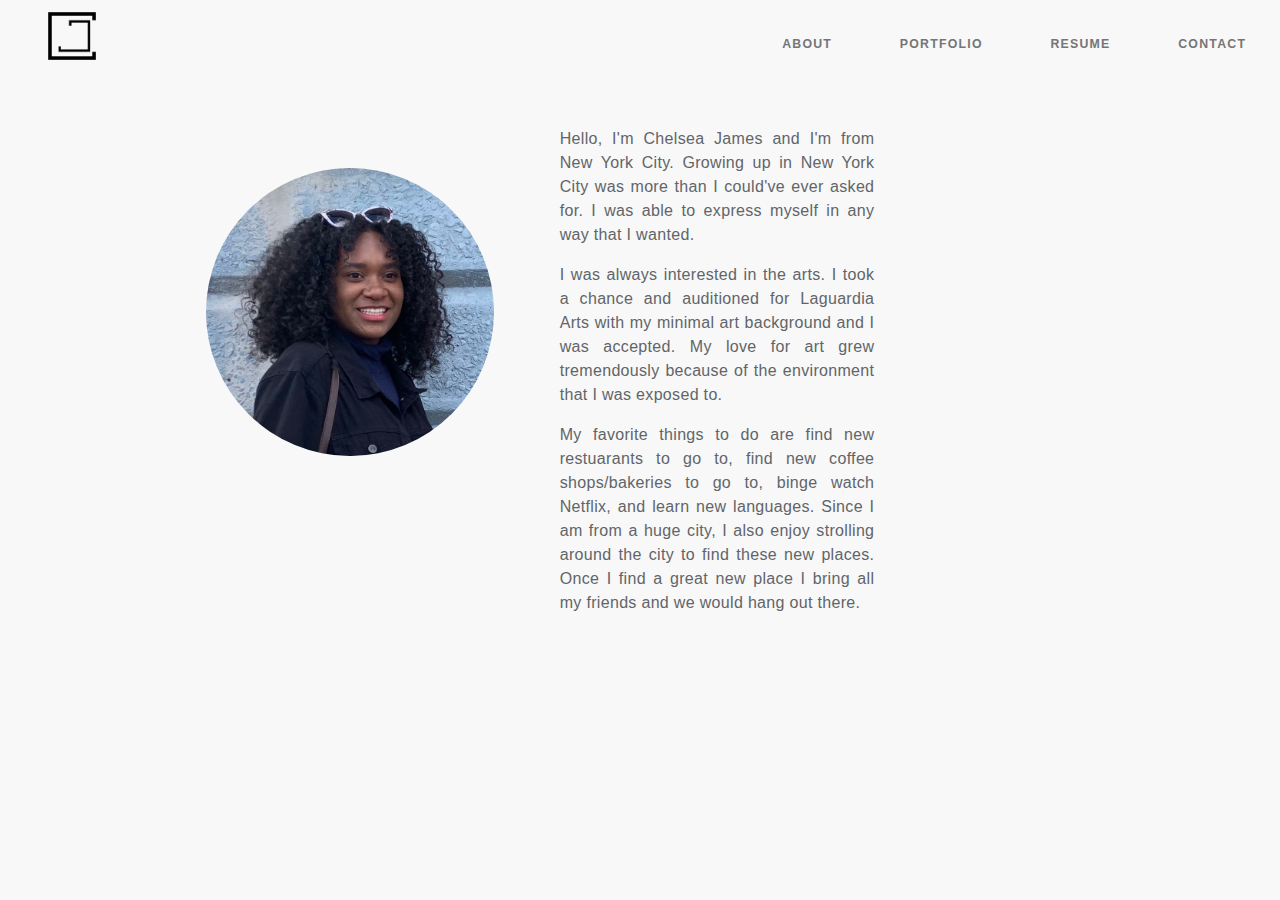
<file: lab/about.html>
<!DOCTYPE html>
<html>

<head>
    <title>Chelsea James | About</title>
    <meta charset="UTF-8">
    <meta name="description" content="" />
    <meta name="keywords" content="" />
    <meta name="viewport" content="width=device-width, initial-scale=1" />
    <link rel=" stylesheet" href="main.css">
</head>

<body>


    <nav role="navigation">
        <div id="menuToggle">

            <input type="checkbox" />

            <span></span>
            <span></span>
            <span></span>

            <ul id="menu">
                <a href="about.html">
                    <li>About</li>
                </a>
                <a href="portfolio.html">
                    <li>Portfolio</li>
                </a>
                <a href="resume.html">
                    <li>Resume</li>
                </a>
                <a href="contact.html">
                    <li>Contact</li>
                </a>
            </ul>
        </div>
    </nav>

    <header>
        <ul>

            <li><a href="contact.html">Contact</a></li>
            <li><a href="resume.html">Resume</a></li>
            <li><a href="portfolio.html">Portfolio</a></li>
            <li><a href="about.html">About</a></li>
        </ul>
    </header>
    <div id="wrapper">
        <div id="logo">
            <a class="logo" href="./index.html"><img src="images/logo.png" alt="Logo" a href="index.html"></a>
            <!--            <img src="images/logo.png" alt="Logo" a href="index.html">-->
        </div>

        <div class="super-about">
            <div class="about-image">
                <img src="images/chelseajames.jpg" alt="Image of Chelsea James" class="profile-pic">
            </div>

            <div class="about">

                <p>Hello, I'm Chelsea James and I'm from New York City. Growing up in New York City was more than I could've ever asked for. I was able to express myself in any way that I wanted. </p>

                <p>I was always interested in the arts. I took a chance and auditioned for Laguardia Arts with my minimal art background and I was accepted. My love for art grew tremendously because of the environment that I was exposed to. </p>
                <p>
                    My favorite things to do are find new restuarants to go to, find new coffee shops/bakeries to go to, binge watch Netflix, and learn new languages. Since I am from a huge city, I also enjoy strolling around the city to find these new places. Once I find a great new place I bring all my friends and we would hang out there.
                </p>

            </div>
        </div>

    </div>

</body></html>
</file>
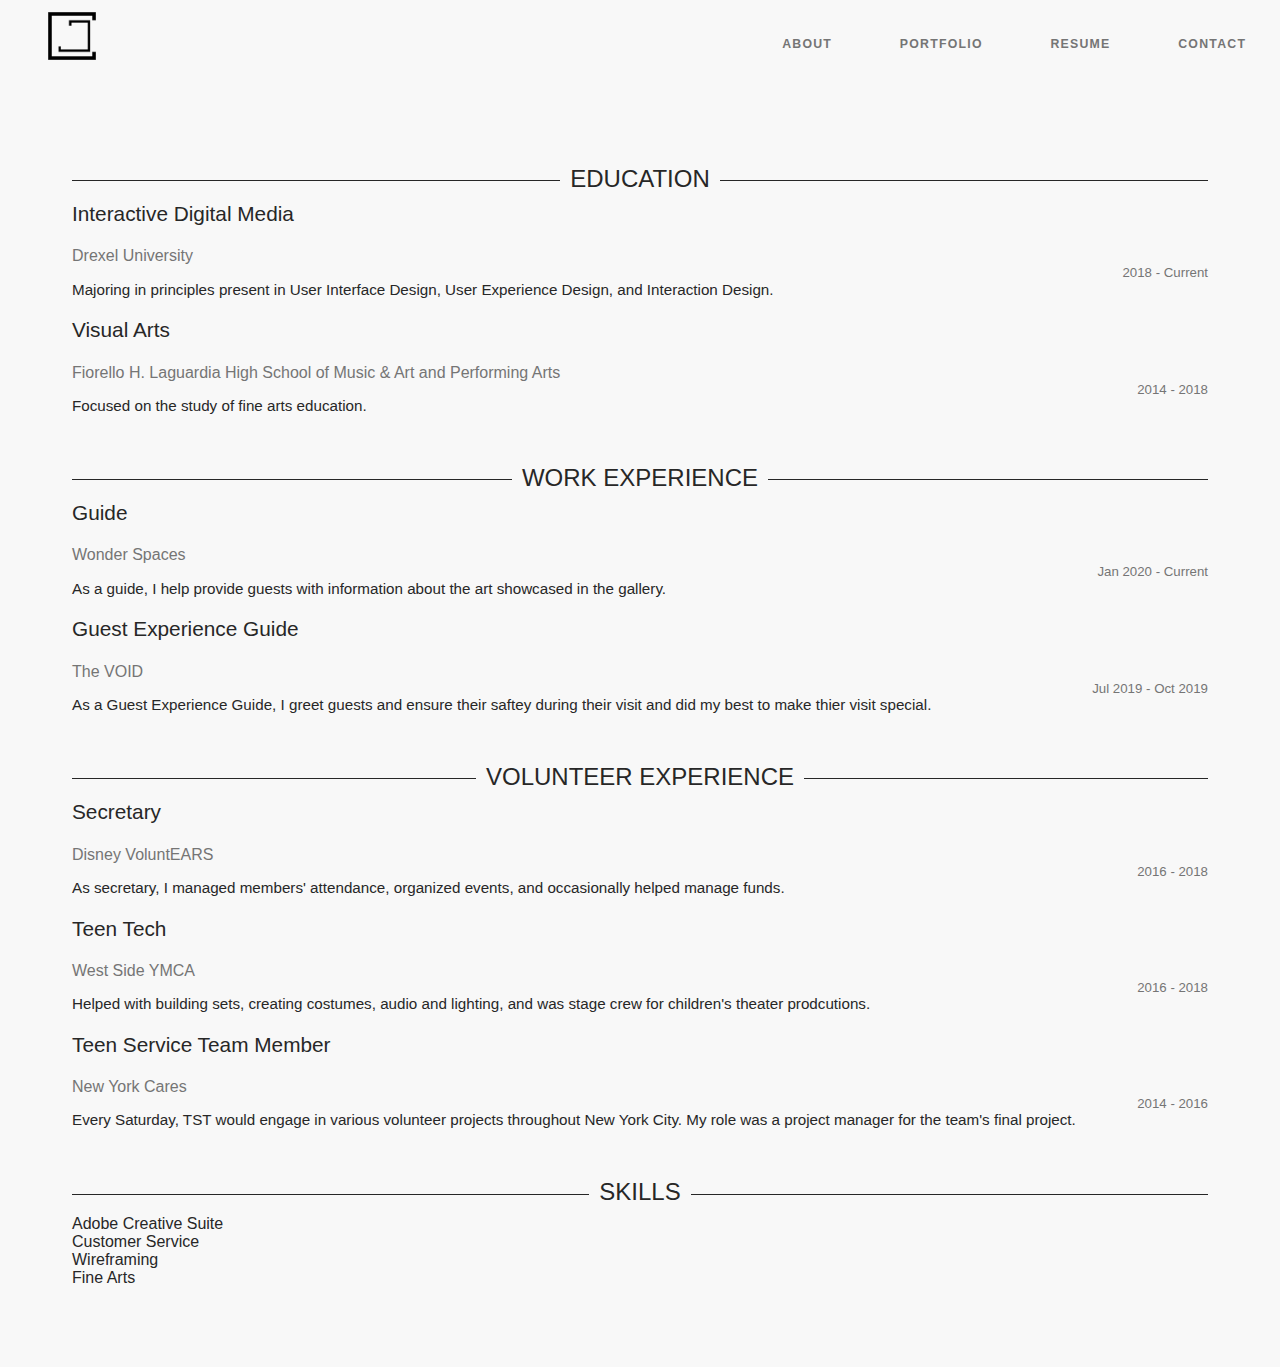
<file: lab/resume.html>
<!DOCTYPE html>
<html>

<head>
    <title>Chelsea James | Resume</title>
    <meta charset="UTF-8">
    <meta name="description" content="" />
    <meta name="keywords" content="" />
    <meta name="viewport" content="width=device-width, initial-scale=1" />
    <link rel=" stylesheet" href="main.css">
</head>

<body>
    <!--  Made by Erik Terwan -->
    <!--  24th of November 2015 -->
    <!--  Mods by Jervis Thompson-->
    <!----  Mobile and Non-Mobile Navagation Menus -->
    <!----  Jan 2020-->
    <!--  MIT License -->

    <nav role="navigation">
        <div id="menuToggle">
            <!--
    A fake / hidden checkbox is used as click reciever,
    so you can use the :checked selector on it.
    -->
            <input type="checkbox" />

            <!--
    Some spans to act as a hamburger.

    They are acting like a real hamburger,
    not that McDonalds stuff.
    -->
            <span></span>
            <span></span>
            <span></span>

            <!--
    Too bad the menu has to be inside of the button
    but hey, it's pure CSS magic.
    -->
            <ul id="menu">
                <a href="about.html">
                    <li>About</li>
                </a>
                <a href="portfolio.html">
                    <li>Portfolio</li>
                </a>
                <a href="resume.html">
                    <li>Resume</li>
                </a>
                <a href="contact.html">
                    <li>Contact</li>
                </a>
            </ul>
        </div>
    </nav>

    <header>
        <ul>
            <!--  Highlight current page with .current  -->
            <li><a href="contact.html">Contact</a></li>
            <li><a href="resume.html">Resume</a></li>
            <li><a href="portfolio.html">Portfolio</a></li>
            <li><a href="about.html">About</a></li>
        </ul>
    </header>
    <div id="wrapper">
        <div id="logo">
            <a class="logo" href="index.html"><img src="images/logo.png" alt="Logo" a href="index.html"></a>
            <!--            <img src="images/logo.png" alt="Logo">-->
        </div>
        <div id="resume-content">
            <h2><span>Education</span></h2>
            <h3> Interactive Digital Media</h3>
            <h4> Drexel University</h4>
            <h5> 2018 - Current</h5>
            <p> Majoring in principles present in User Interface Design, User Experience Design, and Interaction Design.</p>


            <h3> Visual Arts</h3>
            <h4> Fiorello H. Laguardia High School of Music &amp Art and Performing Arts</h4>
            <h5> 2014 - 2018</h5>
            <p> Focused on the study of fine arts education.</p>

            <h2><span>Work Experience</span></h2>
            <h3> Guide</h3>
            <h4> Wonder Spaces</h4>
            <h5>Jan 2020 - Current</h5>
            <p> As a guide, I help provide guests with information about the art showcased in the gallery. </p>
            <h3> Guest Experience Guide</h3>
            <h4> The VOID</h4>
            <h5> Jul 2019 - Oct 2019</h5>
            <p> As a Guest Experience Guide, I greet guests and ensure their saftey during their visit and did my best to make thier visit special.</p>

            <h2><span>Volunteer Experience</span></h2>
            <h3>Secretary</h3>
            <h4>Disney VoluntEARS</h4>
            <h5> 2016 - 2018</h5>
            <p>As secretary, I managed members' attendance, organized events, and occasionally helped manage funds.</p>

            <h3>Teen Tech</h3>
            <h4>West Side YMCA</h4>
            <h5> 2016 - 2018</h5>
            <p>Helped with building sets, creating costumes, audio and lighting, and was stage crew for children's theater prodcutions.</p>

            <h3>Teen Service Team Member</h3>
            <h4>New York Cares</h4>
            <h5> 2014 - 2016</h5>
            <p>Every Saturday, TST would engage in various volunteer projects throughout New York City. My role was a project manager for the team's final project.</p>
            <h2><span>Skills</span></h2>
            <ul>
                <li>Adobe Creative Suite</li>
                <li>Customer Service</li>
                <li>Wireframing</li>
                <li>Fine Arts</li>
                <li></li>
            </ul>

        </div>

    </div>

</body></html>
</file>
<file: lab/main.css>
:root {
    --background: #f8f8f8;
    --light-grey: #757575;
    --grey: #616569;
    --dark-grey: #272727;
}

html {
    box-sizing: border-box
}

*,
*:before,
*:after {
    box-sizing: inherit;
}

#superduper {
    max-width: 1200px;
    margin: auto;
}

body {
    margin: 0;
    padding: 0;

    /* make it look decent enough */
    background: #f8f8f8;
    color: #272727;
    font-family: "Avenir Next", "Avenir", sans-serif;

    overflow-x: hidden;
}

#menuToggle {
    display: block;
    position: relative;
    top: 0em;


    /* left: 50px; */
    right: 30px;
    float: right;

    z-index: 1;

    -webkit-user-select: none;
    user-select: none;
}

#menuToggle a {

    text-decoration: none;
    color: #232323;

    transition: color 0.3s ease;
}

#menuToggle a:hover {
    color: var(--grey);
}


#menuToggle input {
    display: block;
    width: 40px;
    height: 32px;
    position: absolute;
    top: -7px;
    right: -5px;
    cursor: pointer;

    opacity: 0;
    /* hide this */
    z-index: 2;

    -webkit-touch-callout: none;
}


#menuToggle span {
    display: block;
    width: 33px;
    height: 4px;
    margin-bottom: 5px;
    position: relative;

    background: #272727;
    border-radius: 3px;

    z-index: 1;

    transform-origin: 4px 0px;

    transition: transform 0.5s cubic-bezier(0.77, 0.2, 0.05, 1.0),
        background 0.5s cubic-bezier(0.77, 0.2, 0.05, 1.0),
        opacity 0.55s ease;
}

#menuToggle span:first-child {
    transform-origin: 0% 0%;
}

#menuToggle span:nth-last-child(2) {
    transform-origin: 0% 100%;
}

/* 
 * Transform all the slices of hamburger
 * into a crossmark.
 */
#menuToggle input:checked ~ span {
    opacity: 1;
    transform: rotate(45deg) translate(-2px, -1px);
    background: #232323;
}

/*
 * But let's hide the middle one.
 */
#menuToggle input:checked ~ span:nth-last-child(3) {
    opacity: 0;
    transform: rotate(0deg) scale(0.2, 0.2);
}

/*
 * Ohyeah and the last one should go the other direction
 */
#menuToggle input:checked ~ span:nth-last-child(2) {
    transform: rotate(-45deg) translate(0, -1px);
}

/*
 * Jervo .. Make this absolute positioned
 * at the top right of the screen
 */
#menu {
    position: absolute;
    width: 300px;
    /* margin: -100px 0 0 -50px; */
    margin: -100px 0 0 -200px;
    padding: 50px;
    padding-top: 125px;

    background: #ededed;
    list-style-type: none;
    -webkit-font-smoothing: antialiased;
    /* to stop flickering of text in safari */

    transform-origin: 0% 0%;
    /* transform: translate(-100%, 0); */
    transform: translate(100%, 0);

    transition: transform 0.5s cubic-bezier(0.77, 0.2, 0.05, 1.0);
}

#menu li {
    padding: 10px 0;
    font-size: 22px;
    font-weight: 440;
    text-transform: uppercase;

}


/*
 * And let's slide it in by adding or removing the tranform
 */
#menuToggle input:checked ~ ul {
    transform: none;
}

/* NONE MOBILE NAV MENU */

header {
    display: none;

}

header ul {
    list-style-type: none;
    margin: 0;
    padding: 0;
    overflow: hidden;
    font-weight: 550;
}

header li {
    float: right;
    font-size: .77em;
    text-align: right;
    padding: 1em .75em;
    letter-spacing: 0.1em;
    text-transform: uppercase;
}

header li a {
    display: inline-block;
    color: var(--light-grey);
    text-align: center;
    padding: 2em;
    text-decoration: none;
}

header li a:hover {
    color: var(--dark-grey);
    text-decoration: underline;
}

img {
    max-width: 100%;
}

#post {
    max-width: 480px;
    margin: auto;
    padding: 1em 0;

}

#content {
    margin: 0 .5em;
}

/*FIRST CHILD SAMPLE*/
#content p:first-child {
    margin-top: 0;
}

#logo {
    max-width: 3em;
    margin-left: .5em;
    margin-top: .75em;
}

.about {
    padding: 2% 4%;
}

.about p {
    font-family: var(--font-regular);
    font-style: normal;
    font-weight: 300;
    line-height: 1.5rem;
    text-align: justify;
    color: var(--grey);
    letter-spacing: .02rem;
    font-size: 1rem;
    padding: 0 4%;
    max-width: 100%;
}


.about-image {
    width: 18rem;
    height: 18rem;
    position: relative;
    overflow: hidden;
    border-radius: 50%;
    margin: auto auto;

}

/* CIRCLE CROP*/
.profile-pic {
    display: inline;
    margin: 0 auto;
    margin-left: -25%;
    height: 100%;
    width: auto;
}

.about-image img {
    margin: auto;
}

/* The Masonry Container */
.masonry {
    margin: 1.5em auto;
    max-width: 768px;
    column-gap: 1em;
}

/* The Masonry Brick */
.item {
    background: #f3f3f3;
    padding: .7em;
    margin: 0 0 1.6em;
    text-align: center;
}


.intro {
    text-align: center;
    margin: 0em auto;
    letter-spacing: 0.08rem;
}


h1 {
    font-size: 3rem;
    text-align: center;
    color: var(--dark-grey);
    text-transform: uppercase;
    font-weight: 700;
}

h2 {
    font-size: 1.2rem;
    text-align: center;
    color: var(--grey);
    font-weight: 400;
    text-transform: uppercase;
}


/*CONTACT PAGE CSS*/

ul {
    list-style-type: none;
    padding: 0;
}

#contact-page {
    text-align: center;
}

#contact-page a:any-link {
    color: var(--dark-grey);
}

#contact-page a:hover {
    color: var(--light-grey);
}

#contact-list {
    padding: 3em;

}

#contact-list li {
    padding: 1em;


}


#resume-content {
    padding: 2em 2em 4em 2em;
}

#resume-content h2 {
    padding-top: 2em;
    font-size: 1.5em;
    width: 100%;
    color: var(--dark-grey);
    font-weight: 500;
    text-align: center;
    border-bottom: 1px solid var(--dark-grey);
    line-height: 0.1em;
    margin: 10px 0 20px;
}

h2 span {
    background: var(--background);
    padding: 0 10px;
}

#resume-content h3 {
    font-weight: 500;
    font-size: 1.3rem;
}

#resume-content h4,
h5 {
    font-weight: 300;
    font-size: 1;
    color: var(--light-grey);

}

#resume-content p {
    font-size: .95rem;
}


/*MOBILE
SWAP NAV MENUS 640px a.k.a 40em */

@media screen and (min-width: 40em) {
    nav {
        display: none;
    }

    header {
        display: block;
    }

    #logo {
        /*
        max-width: 3em;
        border-style: solid;
        border-color: red;
*/
        position: absolute;
        top: 0px;

    }

    .masonry {
        column-count: 4;
    }

    .item {
        text-align: center;
    }

    h4 {
        margin-bottom: 0;
    }

    h5 {
        float: right;
        margin: 0;
        top: 100px;
    }


}


/* TABLET
SWAP NAV MENUS 800px a.k.a 50em */
@media screen and (min-width: 50em) {
    nav {
        display: none;
    }

    header {
        display: block;
    }


    #content {
        float: left;
        max-width: 46%;
        margin-top: .3em;
    }

    .masonry {
        column-count: 3;
    }


}

/* DESKTOP
SWAP NAV MENUS 1200px a.k.a 75em */
@media screen and (min-width: 75em) {
    #wrapper {
        width: 1200px;
        margin: 0 auto;
    }

    .masonry {
        column-count: 4;
    }

    .about-image {
        max-width: 50%;
        float: left;
        margin: 5em 1em;
    }

    .about {
        float: left;
        max-width: 46%;
        margin-top: .3em;
    }

    .super-about {
        max-width: 900px;
        margin: auto;
    }
}
</file>
